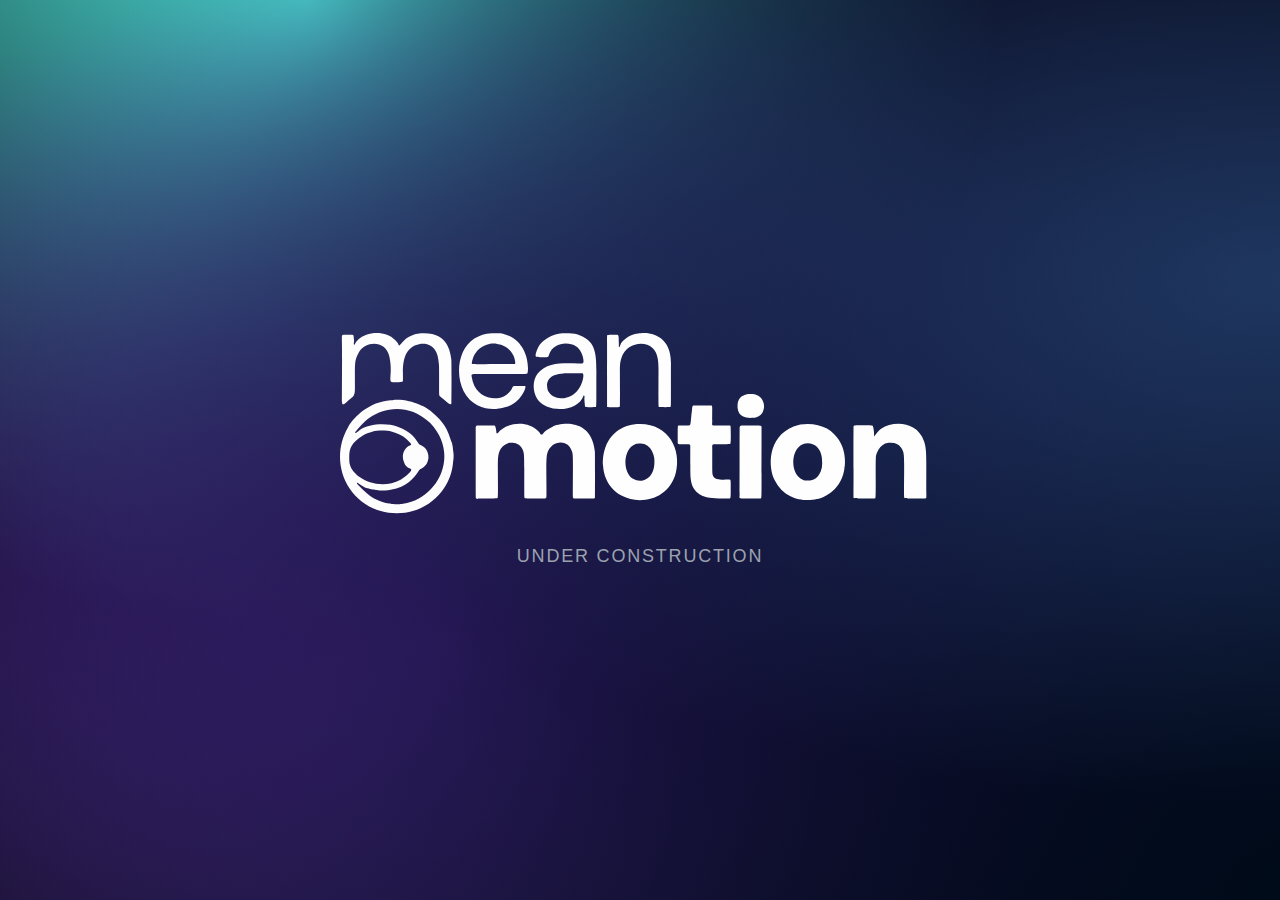
<file: index.html>
<!DOCTYPE html>
<html lang="en" style="height: 100%;">
<head>
    <meta charset="UTF-8">
    <meta name="viewport" content="width=device-width, initial-scale=1.0">
    <link rel="icon" type="image/x-icon" href="img/favicon.png">
    <title>mean motion | under construction</title>
    <style>
        html {
            height: 100%;
        }
        
        body {
            font-family: "DM Sans", -apple-system, BlinkMacSystemFont, "Segoe UI", Roboto, Helvetica, Arial, sans-serif;

            /* Prevent scrolling */
            overflow: hidden;
            height: 100%;
            margin: 0;
            
            background: radial-gradient(farthest-corner at 100% 31%, #264673bf 0%, #ffffff00 60%), radial-gradient(circle farthest-corner at 100% 100%, #000b1aff 0%, #ffffff00 100%), radial-gradient(farthest-corner at 75% 52%, #220953ff 0%, #ffffff00 100%), radial-gradient(farthest-corner at 34% 71%, #8f57ffbf 0%, #ffffff00 74%), radial-gradient(farthest-corner at 24% 0%, #57FFF1ff 0%, #ffffff00 50%), linear-gradient(to top, #000000ff 0% 100%, #ffffff00 100%);            
            
            display: flex;
            align-items: center;
            justify-content: center;
            color: #fff;
        }

        #content-container {
            position: relative;
            z-index: 10;
            transition: transform 0.1s linear;
            
            display: flex;
            flex-direction: column;
            align-items: center;
            
            width: 90%;
            max-width: 600px; 
        }

        .subtitle-container {
            margin-top: 1.5rem;
        }
        
        .subtitle-text {
            color: #9ca3af;
            font-size: 1.125rem;
            letter-spacing: 0.1em;
            font-weight: 300;
            text-transform: uppercase;
        }

    </style>
</head>
<body>
    <div id="content-container">
        <svg viewBox="0 0 3500 1100" version="1.1" xmlns="http://www.w3.org/2000/svg" xmlns:xlink="http://www.w3.org/1999/xlink" xml:space="preserve" xmlns:serif="http://www.serif.com/" style="fill-rule:evenodd;clip-rule:evenodd;stroke-linejoin:round;stroke-miterlimit:2; width: 100%; height: auto;"><g><path d="M659.116,756.66c-6.357,97.963 -75.305,234.417 -234.767,282.372c-52.778,15.872 -124.922,18.648 -186.899,-0.049c-217.481,-65.609 -297.119,-307.686 -190.42,-489.821c35.05,-59.83 123.626,-147.386 248.331,-156.158c16.884,-1.188 16.532,-3.16 33.444,-3.254c102.985,-0.573 182.564,50.007 203.455,67.596c82.473,69.435 94.875,106.67 120.195,183.012c2.349,7.082 4.962,22.554 5.296,24.534c0.447,2.649 0.105,2.653 3.958,33.349c3.173,25.28 -1.791,53.809 -2.593,58.418l-132.626,-231.168c-133.564,-125.153 -278.363,-82.147 -350.511,-33.587c-37.544,25.269 -88.474,85.293 -87.555,89.354c1.71,7.561 16.796,-8.182 23.337,-13.001c59.288,-43.675 166.848,-42.494 220.713,-22.966c85.561,31.02 110.302,75.074 122.104,94.109c7.888,12.723 9.52,11.172 23.629,18.26c48.145,24.187 52.256,103.451 0.019,131.095c-13.945,7.38 -14.072,7.416 -22.294,20.692c-6.736,10.876 -46.489,75.068 -127.15,96.984c-78.498,21.329 -112.551,9.792 -116.765,9.439c-14.905,-1.246 -14.472,-2.316 -29.138,-4.517c-3.753,-0.563 -23.234,-3.487 -45.254,-14.22c-20.34,-9.914 -38.683,-30.213 -39.038,-20.055c-0.163,4.673 52.075,56.173 77.388,73.249c47.553,32.081 98.653,42.788 102.873,43.27c19.446,2.222 19.174,3.682 20.867,3.791c48.287,3.109 48.394,2.495 95.82,-7.231c170.007,-34.865 307.346,-276.966 130.956,-464.666l132.626,231.168l-523.168,-160.509c-83.155,51.047 -83.828,90.969 -81.549,152.014c3.393,90.869 165.771,178.981 298.955,107.499c23.711,-12.726 68.565,-49.659 61.634,-60.289c-7.893,-12.106 -32.728,-3.321 -45.928,-55.098c-1.542,-6.047 -11.343,-44.492 23.062,-74.516c14.517,-12.668 31.39,-10.279 18.204,-24.478c-27.053,-29.132 -46.358,-47.325 -111.098,-66.701c-23.365,-6.993 -83.821,-7.039 -107.516,-0.003c-34.789,10.33 -51.549,19.312 -55.765,21.572l523.168,160.509Z" style="fill:#fdfdfd;fill-opacity:1;"/><path d="M912.878,585.206c4.935,-0.065 5.672,1.472 8.479,-2.434c40.261,-56.033 170.775,-81.511 239.974,-4.685c8.271,9.183 4.784,14.088 13.383,14.219c1.174,0.018 2.301,1.115 3.431,0.795c6.403,-1.814 3.883,-18.556 62.158,-46.922c41.477,-20.189 224.296,-55.969 246.291,143.756c1.577,14.32 0.874,269.449 0.481,270.734c-1.752,5.727 -4.353,4.44 -104.103,4.478c-17.302,0.007 -24.934,4.514 -24.861,-12.791c1.02,-241.94 1.437,-242.349 -5.266,-262.233c-26.144,-77.548 -123.375,-61.483 -144.032,12.444c-9.208,32.952 -3.146,164.083 -4.684,253.976c-0.213,12.437 -19.249,8.587 -21.157,8.585c-99.507,-0.12 -103.413,0.92 -106.282,-2.202c-1.863,-2.028 -1.877,-21.218 -1.878,-23.069c-0.163,-231.412 2.559,-232.501 -10.169,-261.685c-21.323,-48.892 -79.91,-37.282 -81.24,-36.858c-56.587,18.029 -57.692,68.094 -60.069,77.315c-6.312,24.488 1.785,238.812 -4.391,244.632c-2.018,1.901 -17.753,1.89 -19.304,1.889c-102.733,-0.073 -103.554,0.739 -106.272,-2.229c-2.121,-2.316 -1.794,-2.817 -1.843,-406.397c-0.002,-14.471 2,-16.782 16.449,-16.761c89.506,0.131 89.524,-0.055 91.616,0.353c3.691,0.719 9.65,1.881 13.29,45.091Z" style="fill:#fefefe;fill-opacity:1;"/><path d="M1534.884,776.86c-6.342,-37.634 4.35,-103.826 28.697,-144.471c64.958,-108.438 177.46,-101.567 186.054,-101.607c169.26,-0.775 242.583,151.003 209.411,284.345c-39.015,156.83 -210.713,190.706 -314.544,134.884c-103.425,-55.604 -108.361,-160.517 -109.619,-173.152l163.284,-113.905c-52.19,53.308 -37.957,158.171 11.053,187.401c54.04,32.23 138.445,-2.287 123.188,-127.108c-1.134,-9.278 -17.264,-78.267 -78.603,-79.289c-27.291,-0.455 -35.35,3.64 -55.638,18.995l-163.284,113.905Z" style="fill:#fefefe;fill-opacity:1;"/><path d="M2943.61,785.148c-14.59,117.26 -94.334,158.579 -126.394,173.326c-42.056,19.345 -205.404,49.571 -282.059,-100.928c-36.942,-72.528 -45.012,-250.004 110.701,-312.65c57.823,-23.263 142.792,-18.153 194.67,12.932c127.733,76.537 104.232,221.615 103.083,227.32l-137.733,18.061c3.996,-15.44 6.512,-15.677 7.001,-50.859c0.127,-9.156 1.104,-79.52 -51.731,-102.1c-74.889,-32.004 -136.329,47.278 -110.454,147.651c9.971,38.677 45.729,60.99 61.502,62.292c53.148,4.388 73.591,-12.536 93.683,-56.984l137.733,-18.061Z" style="fill:#fefefe;fill-opacity:1;"/><path d="M3126.449,719.524c-3.92,34.703 2.167,238.638 -3.313,243.756c-3.125,2.918 -122.193,3.443 -125.665,-0.313c-2.667,-2.884 -1.669,-3.62 -1.849,-173.11c-0.021,-19.332 -0.252,-236.815 0.039,-241.653c0.424,-7.05 1.032,-8.269 8.134,-8.47c8.235,-0.234 96.213,-2.729 102.961,1.758c4.769,3.17 9.056,33.606 8.944,52.808c-0.148,25.565 5.309,-10.468 43.063,-36.571c63.348,-43.798 207.058,-47.895 248.06,74.248c16.937,50.454 13.325,85.936 13.639,312.048c0.002,1.324 0.022,15.815 -0.363,16.551c-3.03,5.789 -5.104,4.507 -107.961,4.565c-1.546,0.001 -17.186,0.01 -19.233,-1.941c-6.871,-6.546 4.118,-236.212 -7.074,-268.78c-3.007,-8.749 -16.726,-61.721 -86.137,-53.977c-57.657,6.432 -71.437,70.652 -73.246,79.084Z" style="fill:#fefefe;fill-opacity:1;"/><path d="M1422.124,362.559c-35.553,104.8 -220.441,102.869 -271.335,22.392c-29.147,-46.088 -27.563,-109.596 1.158,-146.564c62.136,-79.977 184.541,-57.307 260.191,-61.03c15.018,-0.739 5.751,-29.228 3.716,-41.608c-1.152,-7.005 -14.333,-43.335 -37.589,-57.518c-48.828,-29.778 -134.943,-22.39 -159.054,48.631c-3.835,11.297 -3.496,13.925 -15.397,13.95c-56.101,0.118 -62.928,2.355 -62.858,-9.284c0.086,-14.357 13.693,-51.812 30.213,-70.202c0.571,-0.636 33.898,-44.948 111.817,-58.884c5.846,-1.045 70.399,-4.575 99.61,5.111c124.495,41.283 112.569,125.467 112.69,286.468c0.101,134.386 0.49,136.167 -3.811,137.878c-1.399,0.557 -57.494,3.045 -61.391,-1.512c-1.39,-1.626 -5.423,-45.205 -4.169,-53.469c1.192,-7.853 1.326,-8.172 -3.792,-14.361l-114.181,18.126c105.587,-16.523 119.764,-140.756 108.317,-144.888c-3.55,-1.281 -101.368,-0.72 -112.46,-0.224c-127.293,5.69 -92.697,97.855 -88.803,104.953c25.307,46.13 79.693,40.201 92.946,40.159l114.181,-18.126Z" style="fill:#fdfdfd;fill-opacity:1;"/><path d="M920.615,441.393c-54.559,9.306 -153.894,-10.669 -199.38,-101.93c-51.903,-104.133 -28.187,-249.193 62.447,-306.832c52.643,-33.479 97.473,-33.422 149.32,-30.763c9.174,0.47 45.363,9.887 61.719,18.587c116.134,61.769 105.06,209.871 97.705,216.524c-3.877,3.507 -4.814,2.061 -196.954,2.338c-121.623,0.175 -128.812,-2.723 -128.267,8.839c0.443,9.4 7.365,34.384 8.181,37.33c29.396,106.109 173.931,128.947 225.399,42.513c7.641,-12.832 4.724,-18.402 19.641,-18.582c57.416,-0.696 58.334,-1.632 61.341,2.25c3.147,4.063 -14.148,64.262 -70.913,101.169c-38.84,25.253 -82.684,28.07 -90.24,28.556l-8.608,-379.352c-16.37,-0.116 -50.045,-3.413 -91.032,24.409c-4.267,2.896 -24.892,16.896 -41.03,49.722c-3.919,7.971 -11.823,36.904 -10.932,41.724c0.759,4.112 2.758,3.71 76.459,3.698c173.405,-0.028 173.443,-0.304 174.602,-0.905c6.631,-3.442 -2.474,-35.848 -8.544,-48.902c-28.738,-61.809 -87.684,-67.107 -99.523,-69.745l8.608,379.352Z" style="fill:#fdfdfd;fill-opacity:1;"/><path d="M80.396,60.438c0.566,1.925 -0.763,1.815 -0.153,3.89c0.126,0.429 1.207,4.108 2.729,4.877c3.402,1.719 1.43,-1.811 3.813,-4.827c6.202,-10.655 4.439,-12.006 21.629,-28.217c42.991,-40.542 154.273,-58.314 216.126,7.954c18.611,19.939 14.65,22.581 18.415,27.8c6.523,9.042 18.731,-26.223 57.146,-47.902c43.743,-24.686 68.304,-22.787 87.033,-23.039c142.876,-1.916 156.352,110.277 162.052,151.445c2.365,17.085 0.867,233.787 0.727,254.116c-0.141,20.41 -20.57,2.01 -21.871,0.838c-40.601,-36.569 -41.72,-35.013 -44.971,-38.453c-7.657,-8.104 -4.063,-9.948 -5.336,-170.73c-0.134,-16.891 -1.564,-16.538 -2.906,-33.354c-8.422,-105.546 -86.795,-104.258 -108.591,-100.366c-120.668,21.547 -96.037,169.561 -99.278,212.94c-0.779,10.43 -5.373,9.714 -59.022,9.452c-31.706,-0.155 2.558,-46.153 -20.543,-151.227c-20.273,-92.212 -137.016,-93.548 -178.626,-20.313c-26.467,46.584 -21.525,64.718 -21.816,212.033c-0.098,49.585 -14.852,44.251 -50.795,78.153c-23.176,21.86 -24.187,2.96 -24.219,1.021c-0.004,-0.24 0.021,-218.507 0.023,-237.507c0.016,-141.983 -2.902,-142.223 0.373,-154.108c1.241,-4.503 2.64,-6.051 58.18,-4.894c7.897,0.165 8.638,4.601 8.917,8.947c1.336,20.836 4.4,20.753 0.962,41.47Z" style="fill:#fefefe;fill-opacity:1;"/><path d="M2043.693,777.36c0.221,-118.382 -0.231,-118.397 -0.753,-121.292c-2.143,-11.884 -7.956,-6.041 -64.176,-7.336c-11.209,-0.258 -8.5,-13.017 -8.498,-17.209c0.053,-86.621 -1.014,-88.49 4.451,-91.418c2.095,-1.123 61.652,0.822 66.005,-1.44c5.941,-3.086 8.513,-63.527 9.951,-69.355c5.799,-23.49 -0.193,-43.437 11.364,-46.5c2.594,-0.688 102.59,-0.555 104.4,-0.063c6.391,1.736 5.077,4.467 5.116,92.107c0.007,16.913 -5.511,24.709 11.42,24.875c80.607,0.79 80.509,-0.17 87.508,-0.001c7.165,0.173 8.035,1.215 8.293,8.463c0.28,7.857 3.303,92.656 -1.822,98.256c-4.194,4.584 -76.354,1.329 -98.085,2.308c-9.623,0.433 -7.32,15.53 -7.321,20.272c-0.017,146.879 -0.19,146.934 4.07,162.213c10.676,38.284 94.109,17.691 101.745,26.577c1.752,2.039 1.74,17.97 1.739,19.539c-0.061,81.902 2.144,87.619 -8.608,87.829c-107.466,2.09 -130.543,-6.101 -141.216,-9.889c-90.384,-32.081 -85.394,-104.215 -85.584,-177.935Z" style="fill:#fefefe;fill-opacity:1;"/><path d="M1626.48,80.167c1.118,-0.049 1.207,2.469 2.325,2.42c2.375,-0.104 4.672,-7.904 4.897,-8.668c10.813,-36.713 65.675,-63.137 86.7,-67.755c6.523,-1.433 46.607,-10.238 83.398,-3.78c137.337,24.105 126.596,165.032 126.589,187.485c-0.08,237.402 0.691,238.326 -2.233,240.932c-4.277,3.813 -65.794,1.624 -66.314,1.445c-5.425,-1.866 -4.133,-4.38 -4.238,-159.057c-0.055,-81.555 6.622,-147.189 -34.735,-185.523c-52.885,-49.021 -155.788,-22.859 -180.779,56.595c-14.303,45.475 -7.501,46.646 -9.151,278.927c-0.087,12.199 -12.055,9.561 -16.631,9.578c-54.368,0.198 -54.934,0.076 -56.928,-2.431c-1.32,-1.66 -1.676,-1.829 -1.592,-177.979c0.104,-215.992 -0.206,-235.556 0.318,-237.46c1.242,-4.508 2.642,-6.081 58.246,-4.858c12.363,0.272 8.777,19.436 9.75,38c1.554,29.652 0.128,29.57 0.377,32.128Z" style="fill:#fefefe;fill-opacity:1;"/><path d="M2331.162,939.857c0.147,-74.465 0.008,-375.739 0.087,-387.567c0.109,-16.4 9.316,-12.529 51.723,-12.546c70.074,-0.028 75.175,-2.016 76.047,8.339c0.24,2.845 0.096,249.262 0.084,270.937c-0.082,141.442 0.856,144.277 -5.292,145.856c-6.062,1.557 -103.513,0.385 -112.514,0.277c-16.729,-0.201 -9.48,-8.631 -10.135,-25.295Z" style="fill:#fefefe;fill-opacity:1;"/><path d="M2318.871,427.375c0.109,-2.29 1.113,-23.4 3.255,-28.468c24.719,-58.486 97.828,-40.141 106.608,-37.938c57.751,14.491 70.274,129.736 -24.872,134.105c-82.189,3.774 -83.698,-49.286 -84.991,-67.699Z" style="fill:#fefefe;fill-opacity:1;"/></g></svg>
        <div class="subtitle-container">
            <span class="subtitle-text">
                under construction
            </span>
        </div>

    </div>

    <script>
        const content = document.getElementById('content-container');
        const contentStrength = 0.01;

        window.addEventListener('mousemove', (e) => {
            const { innerWidth, innerHeight } = window;
            
            const mouseX = e.clientX - (innerWidth / 2);
            const mouseY = e.clientY - (innerHeight / 2);

            const contentMoveX = mouseX * contentStrength;
            const contentMoveY = mouseY * contentStrength;

            window.requestAnimationFrame(() => {
                if (content) {
                    content.style.transform = `translate(${contentMoveX}px, ${contentMoveY}px)`;
                }
            });
        });
    </script>

</body>
</html>
</file>
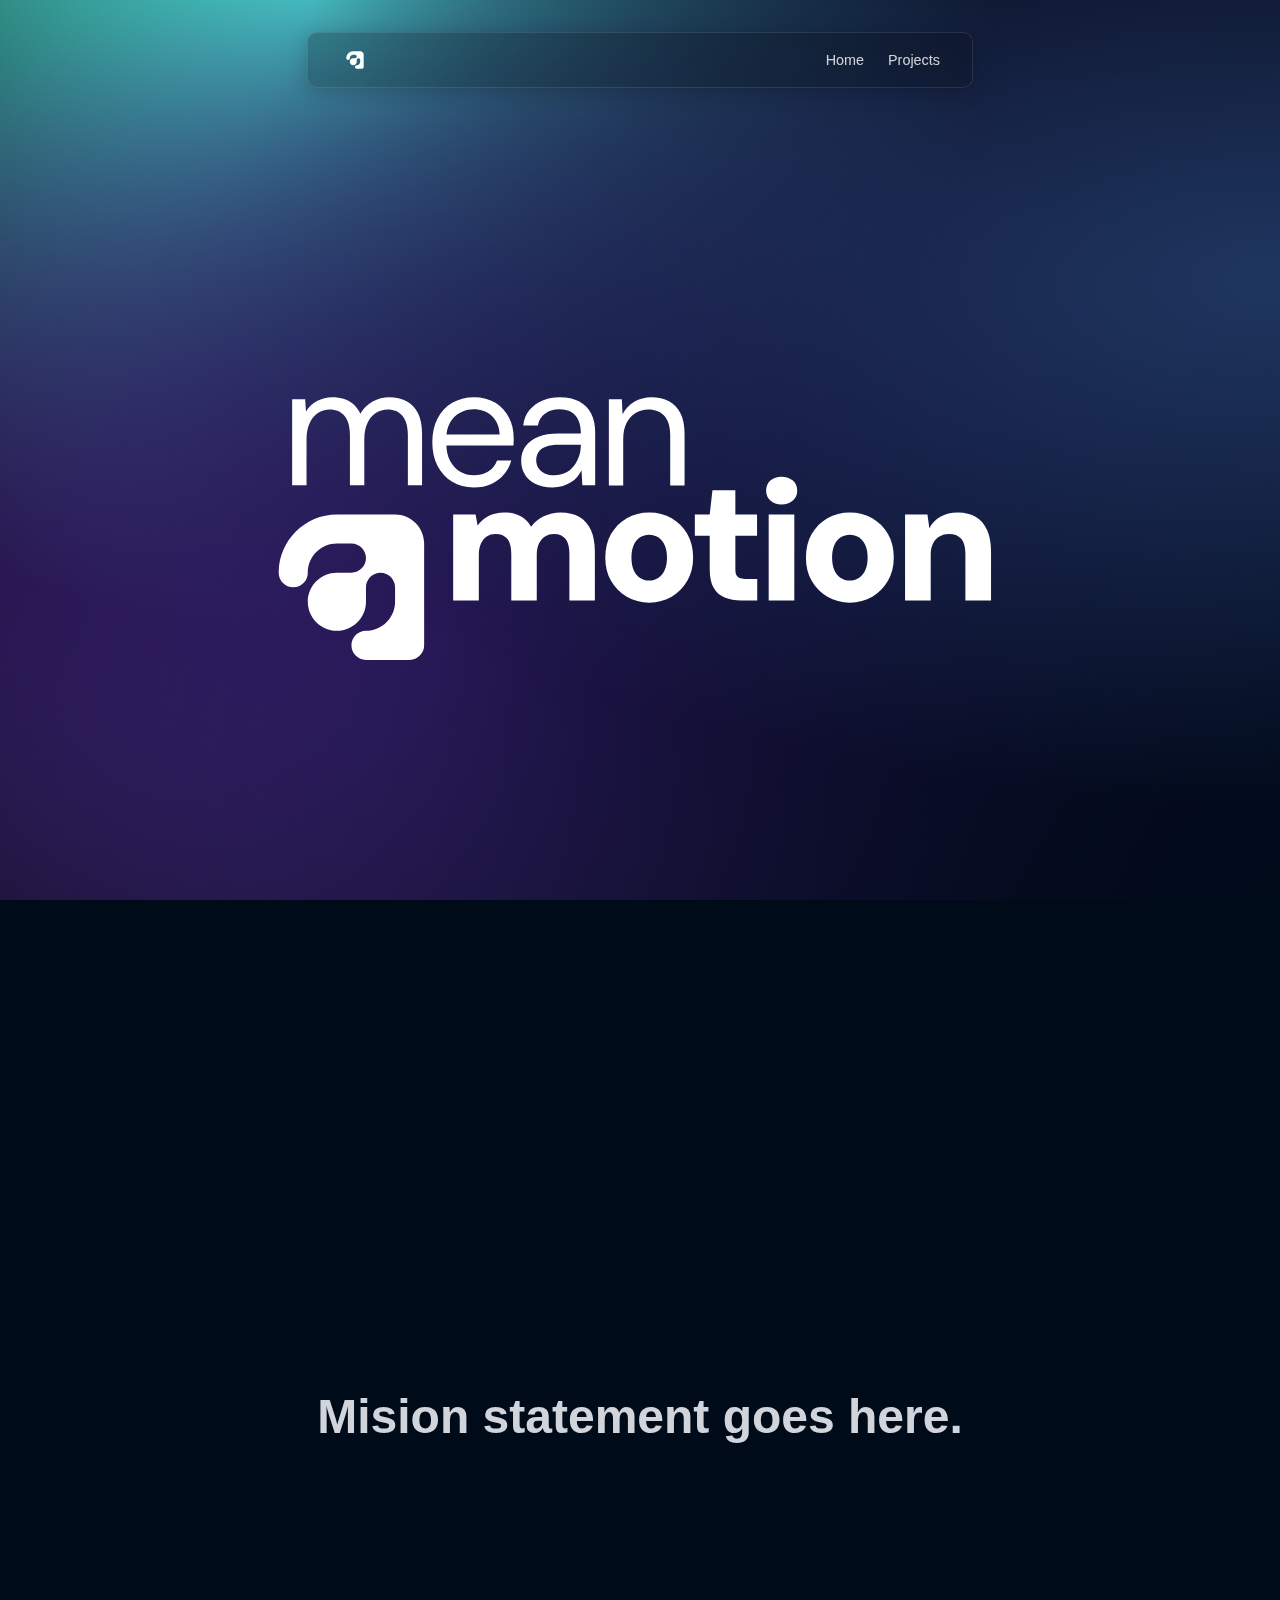
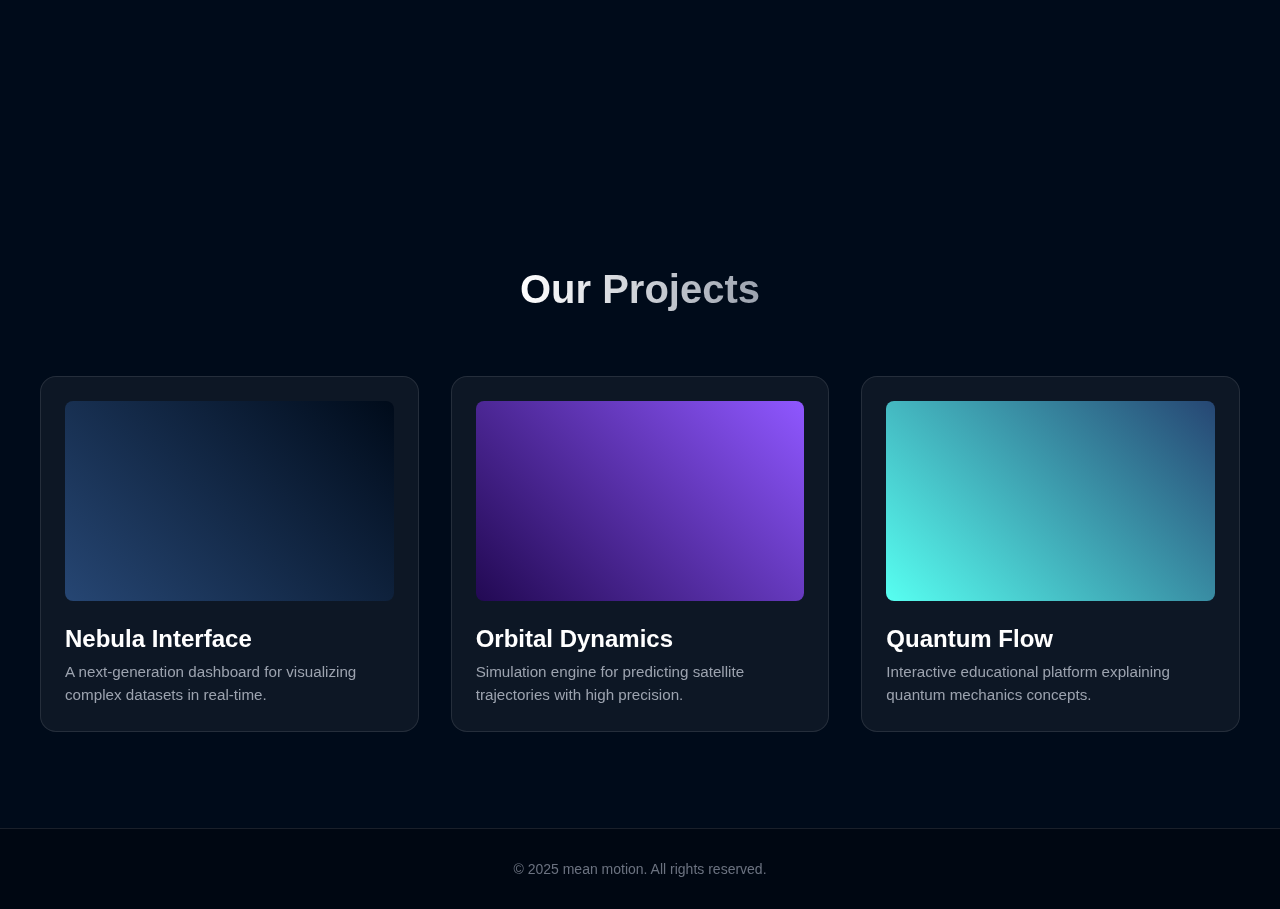
<file: docs/index.html>
<!doctypehtml><html lang="en"><meta charset="UTF-8"><meta name="viewport"content="width=device-width,initial-scale=1"><link rel="icon"type="image/x-icon"href="img/favicon.png"><title>mean motion</title><link rel="stylesheet"href="style.css"><div id="background"></div><nav><a href="#hero"class="nav-logo"><svg class="nav-logo-svg"id="c"data-name="Variation3"xmlns="http://www.w3.org/2000/svg"viewBox="0 0 2160 2160"><path d="M1705,705v875c0,68.75-56.25,125-125,125h-375c-69.04,0-125-55.96-125-125s55.96-125,125-125c137.5,0,250-112.5,250-250v-125c0-69.04-55.96-125-125-125s-125,55.96-125,125v125c0,138.07-111.93,250-250,250s-250-111.93-250-250,111.93-250,250-250h125c69.04,0,125-55.96,125-125s-55.96-125-125-125h-125c-137.5,0-250,112.5-250,250,0,69.04-55.96,125-125,125s-125-55.96-125-125c0-.54,0-1.08.01-1.62.87-274.26,225.53-498.38,499.99-498.38h500c137.5,0,250,112.5,250,250Z"/></svg></a><div class="nav-links"><a href="#hero">Home</a> <a href="#projects">Projects</a></div></nav><section id="hero"><div id="content-container"> <?xml version="1.0" encoding="UTF-8"?> <svg id="Export"xmlns="http://www.w3.org/2000/svg"viewBox="0 0 2160 2160"><defs><style>.cls-1{fill:#fff}</style></defs><g><path class="cls-1"d="M328.67,1048.4v-186.06h28.06l1.85,26.58c5.91-9.6,13.84-17.17,23.81-22.7s20.86-8.31,32.67-8.31c9.6,0,18.27,1.29,26.03,3.88,7.75,2.58,14.58,6.52,20.49,11.81,5.91,5.3,10.71,12,14.4,20.12,6.4-11.32,15.19-20.12,26.4-26.4,11.2-6.28,23.19-9.41,35.99-9.41,14.27,0,26.76,2.9,37.47,8.68,10.71,5.79,18.95,14.52,24.73,26.21,5.78,11.69,8.68,26.52,8.68,44.48v111.12h-30.64v-107.8c0-18.7-3.82-32.73-11.44-42.09-7.63-9.35-18.34-14.03-32.12-14.03-9.6,0-18.22,2.53-25.84,7.57-7.63,5.05-13.66,12.37-18.09,21.97-4.43,9.6-6.65,21.41-6.65,35.44v98.94h-31.01v-107.8c0-18.7-3.82-32.73-11.44-42.09-7.63-9.35-18.46-14.03-32.49-14.03-9.36,0-17.78,2.53-25.29,7.57-7.51,5.05-13.47,12.37-17.9,21.97-4.43,9.6-6.65,21.41-6.65,35.44v98.94h-31.01Z"/><path class="cls-1"d="M720.72,1052.83c-17.48,0-32.92-4.06-46.33-12.18-13.42-8.12-23.94-19.5-31.56-34.15-7.63-14.64-11.44-31.69-11.44-51.13s3.75-36.79,11.26-51.31c7.5-14.52,18.09-25.84,31.75-33.96s29.35-12.18,47.07-12.18,33.65,4.06,46.33,12.18c12.67,8.12,22.39,18.77,29.16,31.93,6.77,13.17,10.15,27.63,10.15,43.38v7.75c0,2.71-.13,5.79-.37,9.23h-152.1v-24h122.2c-.74-16.98-6.34-30.27-16.8-39.87-10.46-9.6-23.57-14.4-39.32-14.4-10.58,0-20.37,2.4-29.35,7.2-8.99,4.8-16.19,11.81-21.6,21.04-5.42,9.23-8.12,20.74-8.12,34.52v10.34c0,15.26,2.77,28.06,8.31,38.39,5.54,10.34,12.79,18.09,21.78,23.26,8.98,5.17,18.64,7.75,28.98,7.75,13.04,0,23.81-2.89,32.3-8.68,8.49-5.78,14.58-13.6,18.27-23.44h30.64c-2.95,11.07-8.12,21.04-15.5,29.9-7.38,8.86-16.56,15.82-27.5,20.86-10.95,5.04-23.69,7.57-38.21,7.57Z"/><path class="cls-1"d="M890.91,1052.83c-15.01,0-27.57-2.65-37.66-7.94-10.09-5.29-17.6-12.3-22.52-21.04-4.93-8.73-7.38-18.27-7.38-28.61,0-12.55,3.26-23.19,9.78-31.93,6.52-8.73,15.75-15.38,27.69-19.94,11.93-4.55,26.03-6.83,42.27-6.83h49.1c0-11.57-1.79-21.23-5.35-28.98-3.57-7.75-8.74-13.6-15.5-17.54-6.77-3.93-15.2-5.91-25.29-5.91-11.81,0-22.03,2.95-30.64,8.86-8.62,5.91-13.91,14.65-15.88,26.21h-31.75c1.48-13.29,5.96-24.42,13.47-33.41,7.5-8.98,17.04-15.87,28.61-20.67,11.57-4.8,23.63-7.2,36.18-7.2,17.22,0,31.56,3.14,43.01,9.41,11.44,6.28,19.99,15.02,25.66,26.21,5.66,11.2,8.49,24.43,8.49,39.69v115.18h-27.69l-1.85-32.86c-2.46,5.17-5.6,10.03-9.41,14.58-3.82,4.56-8.31,8.49-13.47,11.81s-11.02,5.97-17.54,7.94c-6.52,1.97-13.97,2.95-22.33,2.95ZM895.71,1026.62c8.61,0,16.43-1.78,23.44-5.35,7.01-3.56,12.98-8.49,17.9-14.77,4.92-6.28,8.68-13.23,11.26-20.86,2.58-7.63,3.88-15.63,3.88-24v-1.11h-46.52c-12.06,0-21.78,1.42-29.16,4.25-7.38,2.83-12.68,6.77-15.88,11.81-3.2,5.05-4.8,10.77-4.8,17.17s1.53,12.43,4.61,17.35c3.08,4.93,7.63,8.74,13.66,11.44,6.03,2.71,13.23,4.06,21.6,4.06Z"/><path class="cls-1"d="M1012.73,1048.4v-186.06h28.06l1.48,32.49c5.91-11.57,14.33-20.61,25.29-27.13,10.95-6.52,23.44-9.78,37.47-9.78s27.07,2.9,37.66,8.68c10.58,5.79,18.83,14.52,24.73,26.21,5.91,11.69,8.86,26.52,8.86,44.48v111.12h-31.01v-107.8c0-18.7-4.12-32.73-12.37-42.09-8.25-9.35-19.88-14.03-34.89-14.03-10.34,0-19.57,2.53-27.69,7.57-8.12,5.05-14.58,12.31-19.38,21.78-4.8,9.48-7.2,21.23-7.2,35.26v99.31h-31.01Z"/></g><g><path class="cls-1"d="M676.47,1297.31v-186.06h48.36l4.43,24c5.91-8.36,13.72-15.19,23.44-20.49,9.72-5.29,20.98-7.94,33.78-7.94,9.1,0,17.29,1.17,24.55,3.51,7.26,2.34,13.72,5.79,19.38,10.34,5.66,4.56,10.46,10.28,14.4,17.17,7.14-9.6,16.24-17.17,27.32-22.7,11.08-5.54,23.26-8.31,36.55-8.31,16.24,0,29.84,3.32,40.79,9.97,10.95,6.64,19.2,16.24,24.73,28.79,5.54,12.55,8.31,27.81,8.31,45.78v105.95h-55.01v-100.78c0-14.03-2.71-24.73-8.12-32.12-5.42-7.38-13.79-11.08-25.1-11.08-7.38,0-13.84,1.79-19.38,5.35-5.54,3.57-9.91,8.68-13.11,15.32-3.2,6.65-4.8,14.77-4.8,24.37v98.94h-55.01v-100.78c0-14.03-2.71-24.73-8.12-32.12-5.42-7.38-14.16-11.08-26.21-11.08-7.14,0-13.35,1.79-18.64,5.35-5.3,3.57-9.48,8.68-12.55,15.32-3.08,6.65-4.62,14.77-4.62,24.37v98.94h-55.38Z"/><path class="cls-1"d="M1099.91,1301.74c-17.97,0-34.15-4.19-48.55-12.55-14.4-8.36-25.72-19.87-33.96-34.52-8.25-14.64-12.37-31.32-12.37-50.02s4.12-36.18,12.37-50.95c8.24-14.77,19.57-26.27,33.96-34.52,14.4-8.24,30.58-12.37,48.55-12.37s34.39,4.12,48.55,12.37c14.15,8.25,25.41,19.69,33.78,34.33,8.36,14.65,12.55,31.56,12.55,50.76s-4.19,35.75-12.55,50.39c-8.37,14.65-19.63,26.15-33.78,34.52-14.16,8.36-30.34,12.55-48.55,12.55ZM1099.91,1253.75c7.14,0,13.6-1.85,19.38-5.54,5.78-3.69,10.39-9.23,13.84-16.61,3.44-7.38,5.17-16.49,5.17-27.32s-1.72-19.94-5.17-27.32c-3.45-7.38-8.06-12.92-13.84-16.61-5.79-3.69-12.25-5.54-19.38-5.54s-13.97,1.85-19.75,5.54c-5.79,3.69-10.34,9.23-13.66,16.61-3.32,7.38-4.98,16.49-4.98,27.32s1.66,19.93,4.98,27.32c3.32,7.38,7.87,12.92,13.66,16.61,5.78,3.69,12.37,5.54,19.75,5.54Z"/><path class="cls-1"d="M1298.52,1297.31c-13.29,0-25.1-2.15-35.44-6.46-10.34-4.3-18.34-11.38-24-21.23-5.66-9.84-8.49-23.26-8.49-40.24v-71.99h-32.12v-46.15h32.12l5.91-52.42h49.47v52.42h46.88v46.15h-46.88v72.73c0,7.38,1.66,12.62,4.98,15.69,3.32,3.08,9.04,4.61,17.17,4.61h25.1v46.88h-34.7Z"/><path class="cls-1"d="M1385.64,1089.83c-9.85,0-17.85-2.83-24-8.49-6.15-5.66-9.23-12.79-9.23-21.41s3.07-16.12,9.23-21.78c6.15-5.66,14.15-8.49,24-8.49s18.27,2.83,24.55,8.49c6.28,5.66,9.41,12.92,9.41,21.78s-3.14,15.75-9.41,21.41c-6.28,5.66-14.46,8.49-24.55,8.49ZM1357.95,1297.31v-186.06h55.38v186.06h-55.38Z"/><path class="cls-1"d="M1533.31,1301.74c-17.97,0-34.15-4.19-48.55-12.55-14.4-8.36-25.72-19.87-33.96-34.52-8.25-14.64-12.37-31.32-12.37-50.02s4.12-36.18,12.37-50.95c8.24-14.77,19.57-26.27,33.96-34.52,14.4-8.24,30.58-12.37,48.55-12.37s34.39,4.12,48.55,12.37c14.15,8.25,25.41,19.69,33.78,34.33,8.36,14.65,12.55,31.56,12.55,50.76s-4.19,35.75-12.55,50.39c-8.37,14.65-19.63,26.15-33.78,34.52-14.16,8.36-30.34,12.55-48.55,12.55ZM1533.31,1253.75c7.14,0,13.6-1.85,19.38-5.54,5.78-3.69,10.39-9.23,13.84-16.61,3.44-7.38,5.17-16.49,5.17-27.32s-1.72-19.94-5.17-27.32c-3.45-7.38-8.06-12.92-13.84-16.61-5.79-3.69-12.25-5.54-19.38-5.54s-13.97,1.85-19.75,5.54c-5.79,3.69-10.34,9.23-13.66,16.61-3.32,7.38-4.98,16.49-4.98,27.32s1.66,19.93,4.98,27.32c3.32,7.38,7.87,12.92,13.66,16.61,5.78,3.69,12.37,5.54,19.75,5.54Z"/><path class="cls-1"d="M1652.55,1297.31v-186.06h48.36l4.06,29.53c5.41-10.09,13.35-18.27,23.81-24.55,10.46-6.28,23.07-9.41,37.84-9.41,15.5,0,28.55,3.32,39.13,9.97,10.58,6.64,18.64,16.19,24.18,28.61,5.54,12.43,8.31,27.75,8.31,45.96v105.95h-55.38v-101.15c0-13.78-2.83-24.37-8.49-31.75-5.67-7.38-14.65-11.08-26.95-11.08-7.88,0-14.77,1.79-20.67,5.35-5.91,3.57-10.52,8.62-13.84,15.14-3.32,6.52-4.98,14.58-4.98,24.18v99.31h-55.38Z"/></g><path class="cls-1"d="M613.76,1174.07v219.9c0,17.28-14.14,31.41-31.41,31.41h-94.24c-17.35,0-31.41-14.06-31.41-31.41s14.06-31.41,31.41-31.41c34.56,0,62.83-28.27,62.83-62.83v-31.41c0-17.35-14.06-31.41-31.41-31.41s-31.41,14.06-31.41,31.41v31.41c0,34.7-28.13,62.83-62.83,62.83s-62.83-28.13-62.83-62.83,28.13-62.83,62.83-62.83h31.41c17.35,0,31.41-14.06,31.41-31.41s-14.06-31.41-31.41-31.41h-31.41c-34.56,0-62.83,28.27-62.83,62.83,0,17.35-14.06,31.41-31.41,31.41s-31.41-14.06-31.41-31.41c0-.14,0-.27,0-.41.22-68.93,56.68-125.25,125.66-125.25h125.66c34.56,0,62.83,28.27,62.83,62.83Z"/></svg></div></section><section id="mission"><p class="mission-text">Mision statement goes here.</section><section id="projects"><h2>Our Projects</h2><div class="projects-grid"><div class="project-card"><div class="project-preview"style="background:linear-gradient(45deg,#264673,#000b1a)"></div><h3 class="project-title">Nebula Interface</h3><p class="project-desc">A next-generation dashboard for visualizing complex datasets in real-time.</div><div class="project-card"><div class="project-preview"style="background:linear-gradient(45deg,#220953,#8f57ff)"></div><h3 class="project-title">Orbital Dynamics</h3><p class="project-desc">Simulation engine for predicting satellite trajectories with high precision.</div><div class="project-card"><div class="project-preview"style="background:linear-gradient(45deg,#57fff1,#264673)"></div><h3 class="project-title">Quantum Flow</h3><p class="project-desc">Interactive educational platform explaining quantum mechanics concepts.</div></div></section><footer>&copy; 2025 mean motion. All rights reserved.</footer><script>const content=document.getElementById("content-container"),contentStrength=.01,heroSection=document.getElementById("hero");window.addEventListener("mousemove",n=>{const{innerWidth:t,innerHeight:e}=window,o=n.clientX-t/2,i=n.clientY-e/2,c=.01*o,r=.01*i;window.requestAnimationFrame(()=>{content&&(content.style.transform=`translate(${c}px, ${r}px)`)})})</script>
</file>
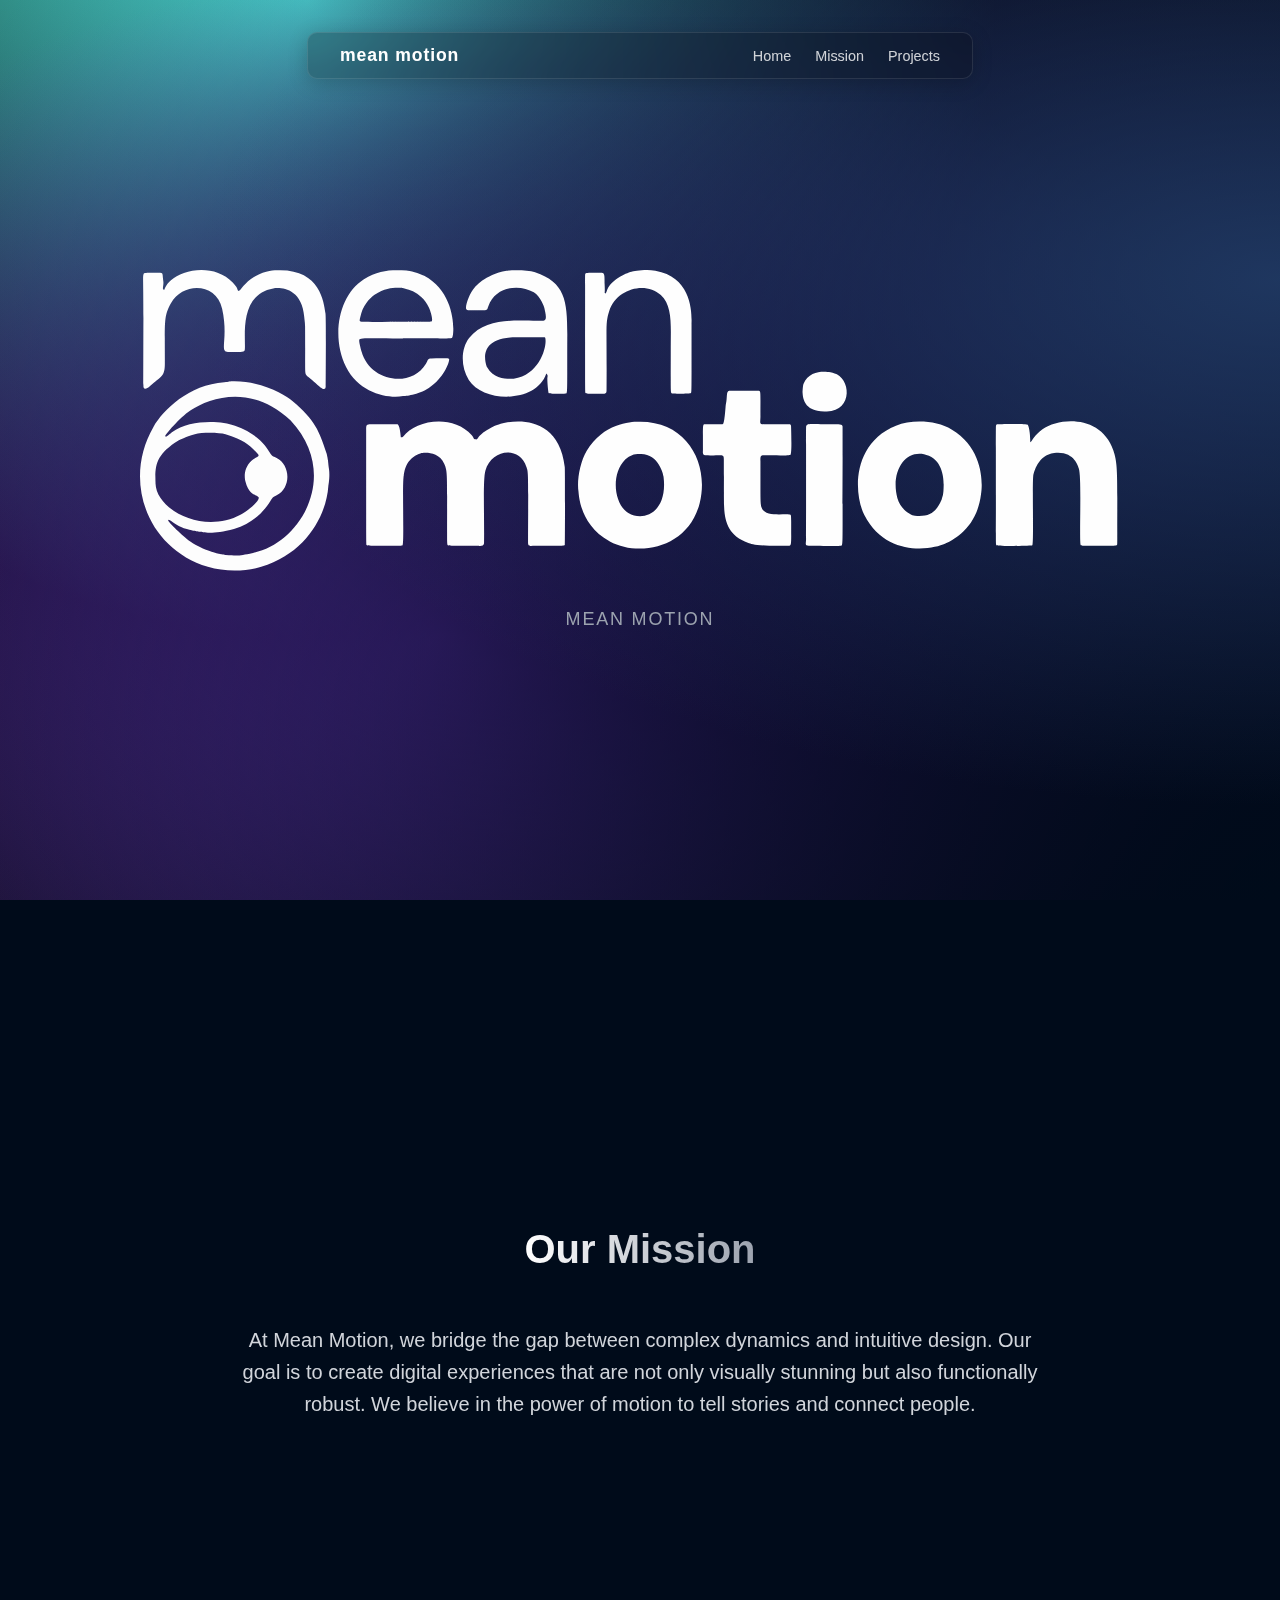
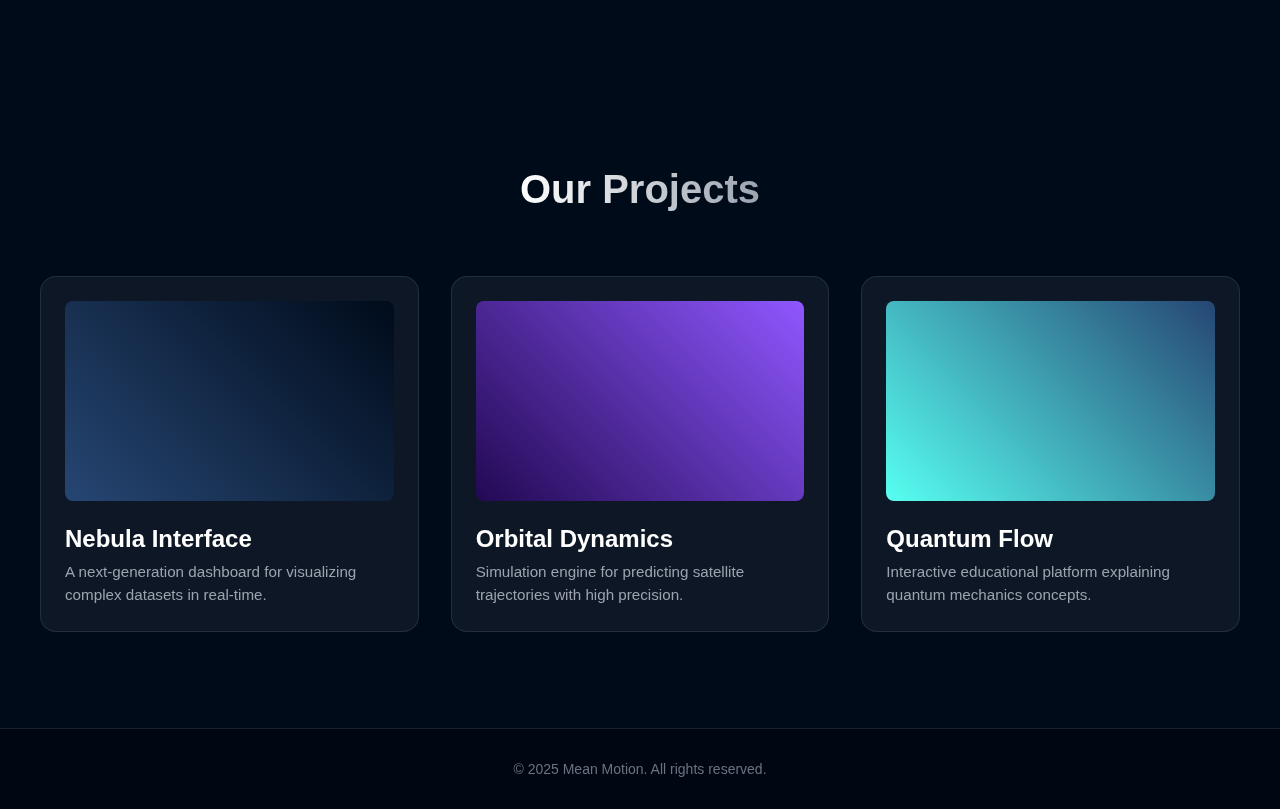
<file: index.edit.html>
<!DOCTYPE html>
<html lang="en">

<head>
    <meta charset="UTF-8">
    <meta name="viewport" content="width=device-width, initial-scale=1.0">
    <link rel="icon" type="image/x-icon" href="img/favicon.png">
    <title>mean motion</title>
    <link rel="stylesheet" href="styles.edit.css">
</head>

<body>
    <div id="background"></div>

    <nav>
        <a href="#hero" class="nav-logo">mean motion</a>
        <div class="nav-links">
            <a href="#hero">Home</a>
            <a href="#mission">Mission</a>
            <a href="#projects">Projects</a>
        </div>
    </nav>

    <section id="hero">
        <div id="content-container">
            <svg viewBox="0 0 3500 1100" version="1.1" xmlns="http://www.w3.org/2000/svg"
                xmlns:xlink="http://www.w3.org/1999/xlink" xml:space="preserve" xmlns:serif="http://www.serif.com/"
                style="fill-rule:evenodd;clip-rule:evenodd;stroke-linejoin:round;stroke-miterlimit:2; width: 100%; height: auto;">
                <g>
                    <path
                        d="M659.116,756.66c-6.357,97.963 -75.305,234.417 -234.767,282.372c-52.778,15.872 -124.922,18.648 -186.899,-0.049c-217.481,-65.609 -297.119,-307.686 -190.42,-489.821c35.05,-59.83 123.626,-147.386 248.331,-156.158c16.884,-1.188 16.532,-3.16 33.444,-3.254c102.985,-0.573 182.564,50.007 203.455,67.596c82.473,69.435 94.875,106.67 120.195,183.012c2.349,7.082 4.962,22.554 5.296,24.534c0.447,2.649 0.105,2.653 3.958,33.349c3.173,25.28 -1.791,53.809 -2.593,58.418l-132.626,-231.168c-133.564,-125.153 -278.363,-82.147 -350.511,-33.587c-37.544,25.269 -88.474,85.293 -87.555,89.354c1.71,7.561 16.796,-8.182 23.337,-13.001c59.288,-43.675 166.848,-42.494 220.713,-22.966c85.561,31.02 110.302,75.074 122.104,94.109c7.888,12.723 9.52,11.172 23.629,18.26c48.145,24.187 52.256,103.451 0.019,131.095c-13.945,7.38 -14.072,7.416 -22.294,20.692c-6.736,10.876 -46.489,75.068 -127.15,96.984c-78.498,21.329 -112.551,9.792 -116.765,9.439c-14.905,-1.246 -14.472,-2.316 -29.138,-4.517c-3.753,-0.563 -23.234,-3.487 -45.254,-14.22c-20.34,-9.914 -38.683,-30.213 -39.038,-20.055c-0.163,4.673 52.075,56.173 77.388,73.249c47.553,32.081 98.653,42.788 102.873,43.27c19.446,2.222 19.174,3.682 20.867,3.791c48.287,3.109 48.394,2.495 95.82,-7.231c170.007,-34.865 307.346,-276.966 130.956,-464.666l132.626,231.168l-523.168,-160.509c-83.155,51.047 -83.828,90.969 -81.549,152.014c3.393,90.869 165.771,178.981 298.955,107.499c23.711,-12.726 68.565,-49.659 61.634,-60.289c-7.893,-12.106 -32.728,-3.321 -45.928,-55.098c-1.542,-6.047 -11.343,-44.492 23.062,-74.516c14.517,-12.668 31.39,-10.279 18.204,-24.478c-27.053,-29.132 -46.358,-47.325 -111.098,-66.701c-23.365,-6.993 -83.821,-7.039 -107.516,-0.003c-34.789,10.33 -51.549,19.312 -55.765,21.572l523.168,160.509Z"
                        style="fill:#fdfdfd;fill-opacity:1;" />
                    <path
                        d="M912.878,585.206c4.935,-0.065 5.672,1.472 8.479,-2.434c40.261,-56.033 170.775,-81.511 239.974,-4.685c8.271,9.183 4.784,14.088 13.383,14.219c1.174,0.018 2.301,1.115 3.431,0.795c6.403,-1.814 3.883,-18.556 62.158,-46.922c41.477,-20.189 224.296,-55.969 246.291,143.756c1.577,14.32 0.874,269.449 0.481,270.734c-1.752,5.727 -4.353,4.44 -104.103,4.478c-17.302,0.007 -24.934,4.514 -24.861,-12.791c1.02,-241.94 1.437,-242.349 -5.266,-262.233c-26.144,-77.548 -123.375,-61.483 -144.032,12.444c-9.208,32.952 -3.146,164.083 -4.684,253.976c-0.213,12.437 -19.249,8.587 -21.157,8.585c-99.507,-0.12 -103.413,0.92 -106.282,-2.202c-1.863,-2.028 -1.877,-21.218 -1.878,-23.069c-0.163,-231.412 2.559,-232.501 -10.169,-261.685c-21.323,-48.892 -79.91,-37.282 -81.24,-36.858c-56.587,18.029 -57.692,68.094 -60.069,77.315c-6.312,24.488 1.785,238.812 -4.391,244.632c-2.018,1.901 -17.753,1.89 -19.304,1.889c-102.733,-0.073 -103.554,0.739 -106.272,-2.229c-2.121,-2.316 -1.794,-2.817 -1.843,-406.397c-0.002,-14.471 2,-16.782 16.449,-16.761c89.506,0.131 89.524,-0.055 91.616,0.353c3.691,0.719 9.65,1.881 13.29,45.091Z"
                        style="fill:#fefefe;fill-opacity:1;" />
                    <path
                        d="M1534.884,776.86c-6.342,-37.634 4.35,-103.826 28.697,-144.471c64.958,-108.438 177.46,-101.567 186.054,-101.607c169.26,-0.775 242.583,151.003 209.411,284.345c-39.015,156.83 -210.713,190.706 -314.544,134.884c-103.425,-55.604 -108.361,-160.517 -109.619,-173.152l163.284,-113.905c-52.19,53.308 -37.957,158.171 11.053,187.401c54.04,32.23 138.445,-2.287 123.188,-127.108c-1.134,-9.278 -17.264,-78.267 -78.603,-79.289c-27.291,-0.455 -35.35,3.64 -55.638,18.995l-163.284,113.905Z"
                        style="fill:#fefefe;fill-opacity:1;" />
                    <path
                        d="M2943.61,785.148c-14.59,117.26 -94.334,158.579 -126.394,173.326c-42.056,19.345 -205.404,49.571 -282.059,-100.928c-36.942,-72.528 -45.012,-250.004 110.701,-312.65c57.823,-23.263 142.792,-18.153 194.67,12.932c127.733,76.537 104.232,221.615 103.083,227.32l-137.733,18.061c3.996,-15.44 6.512,-15.677 7.001,-50.859c0.127,-9.156 1.104,-79.52 -51.731,-102.1c-74.889,-32.004 -136.329,47.278 -110.454,147.651c9.971,38.677 45.729,60.99 61.502,62.292c53.148,4.388 73.591,-12.536 93.683,-56.984l137.733,-18.061Z"
                        style="fill:#fefefe;fill-opacity:1;" />
                    <path
                        d="M3126.449,719.524c-3.92,34.703 2.167,238.638 -3.313,243.756c-3.125,2.918 -122.193,3.443 -125.665,-0.313c-2.667,-2.884 -1.669,-3.62 -1.849,-173.11c-0.021,-19.332 -0.252,-236.815 0.039,-241.653c0.424,-7.05 1.032,-8.269 8.134,-8.47c8.235,-0.234 96.213,-2.729 102.961,1.758c4.769,3.17 9.056,33.606 8.944,52.808c-0.148,25.565 5.309,-10.468 43.063,-36.571c63.348,-43.798 207.058,-47.895 248.06,74.248c16.937,50.454 13.325,85.936 13.639,312.048c0.002,1.324 0.022,15.815 -0.363,16.551c-3.03,5.789 -5.104,4.507 -107.961,4.565c-1.546,0.001 -17.186,0.01 -19.233,-1.941c-6.871,-6.546 4.118,-236.212 -7.074,-268.78c-3.007,-8.749 -16.726,-61.721 -86.137,-53.977c-57.657,6.432 -71.437,70.652 -73.246,79.084Z"
                        style="fill:#fefefe;fill-opacity:1;" />
                    <path
                        d="M1422.124,362.559c-35.553,104.8 -220.441,102.869 -271.335,22.392c-29.147,-46.088 -27.563,-109.596 1.158,-146.564c62.136,-79.977 184.541,-57.307 260.191,-61.03c15.018,-0.739 5.751,-29.228 3.716,-41.608c-1.152,-7.005 -14.333,-43.335 -37.589,-57.518c-48.828,-29.778 -134.943,-22.39 -159.054,48.631c-3.835,11.297 -3.496,13.925 -15.397,13.95c-56.101,0.118 -62.928,2.355 -62.858,-9.284c0.086,-14.357 13.693,-51.812 30.213,-70.202c0.571,-0.636 33.898,-44.948 111.817,-58.884c5.846,-1.045 70.399,-4.575 99.61,5.111c124.495,41.283 112.569,125.467 112.69,286.468c0.101,134.386 0.49,136.167 -3.811,137.878c-1.399,0.557 -57.494,3.045 -61.391,-1.512c-1.39,-1.626 -5.423,-45.205 -4.169,-53.469c1.192,-7.853 1.326,-8.172 -3.792,-14.361l-114.181,18.126c105.587,-16.523 119.764,-140.756 108.317,-144.888c-3.55,-1.281 -101.368,-0.72 -112.46,-0.224c-127.293,5.69 -92.697,97.855 -88.803,104.953c25.307,46.13 79.693,40.201 92.946,40.159l114.181,-18.126Z"
                        style="fill:#fdfdfd;fill-opacity:1;" />
                    <path
                        d="M920.615,441.393c-54.559,9.306 -153.894,-10.669 -199.38,-101.93c-51.903,-104.133 -28.187,-249.193 62.447,-306.832c52.643,-33.479 97.473,-33.422 149.32,-30.763c9.174,0.47 45.363,9.887 61.719,18.587c116.134,61.769 105.06,209.871 97.705,216.524c-3.877,3.507 -4.814,2.061 -196.954,2.338c-121.623,0.175 -128.812,-2.723 -128.267,8.839c0.443,9.4 7.365,34.384 8.181,37.33c29.396,106.109 173.931,128.947 225.399,42.513c7.641,-12.832 4.724,-18.402 19.641,-18.582c57.416,-0.696 58.334,-1.632 61.341,2.25c3.147,4.063 -14.148,64.262 -70.913,101.169c-38.84,25.253 -82.684,28.07 -90.24,28.556l-8.608,-379.352c-16.37,-0.116 -50.045,-3.413 -91.032,24.409c-4.267,2.896 -24.892,16.896 -41.03,49.722c-3.919,7.971 -11.823,36.904 -10.932,41.724c0.759,4.112 2.758,3.71 76.459,3.698c173.405,-0.028 173.443,-0.304 174.602,-0.905c6.631,-3.442 -2.474,-35.848 -8.544,-48.902c-28.738,-61.809 -87.684,-67.107 -99.523,-69.745l8.608,379.352Z"
                        style="fill:#fdfdfd;fill-opacity:1;" />
                    <path
                        d="M80.396,60.438c0.566,1.925 -0.763,1.815 -0.153,3.89c0.126,0.429 1.207,4.108 2.729,4.877c3.402,1.719 1.43,-1.811 3.813,-4.827c6.202,-10.655 4.439,-12.006 21.629,-28.217c42.991,-40.542 154.273,-58.314 216.126,7.954c18.611,19.939 14.65,22.581 18.415,27.8c6.523,9.042 18.731,-26.223 57.146,-47.902c43.743,-24.686 68.304,-22.787 87.033,-23.039c142.876,-1.916 156.352,110.277 162.052,151.445c2.365,17.085 0.867,233.787 0.727,254.116c-0.141,20.41 -20.57,2.01 -21.871,0.838c-40.601,-36.569 -41.72,-35.013 -44.971,-38.453c-7.657,-8.104 -4.063,-9.948 -5.336,-170.73c-0.134,-16.891 -1.564,-16.538 -2.906,-33.354c-8.422,-105.546 -86.795,-104.258 -108.591,-100.366c-120.668,21.547 -96.037,169.561 -99.278,212.94c-0.779,10.43 -5.373,9.714 -59.022,9.452c-31.706,-0.155 2.558,-46.153 -20.543,-151.227c-20.273,-92.212 -137.016,-93.548 -178.626,-20.313c-26.467,46.584 -21.525,64.718 -21.816,212.033c-0.098,49.585 -14.852,44.251 -50.795,78.153c-23.176,21.86 -24.187,2.96 -24.219,1.021c-0.004,-0.24 0.021,-218.507 0.023,-237.507c0.016,-141.983 -2.902,-142.223 0.373,-154.108c1.241,-4.503 2.64,-6.051 58.18,-4.894c7.897,0.165 8.638,4.601 8.917,8.947c1.336,20.836 4.4,20.753 0.962,41.47Z"
                        style="fill:#fefefe;fill-opacity:1;" />
                    <path
                        d="M2043.693,777.36c0.221,-118.382 -0.231,-118.397 -0.753,-121.292c-2.143,-11.884 -7.956,-6.041 -64.176,-7.336c-11.209,-0.258 -8.5,-13.017 -8.498,-17.209c0.053,-86.621 -1.014,-88.49 4.451,-91.418c2.095,-1.123 61.652,0.822 66.005,-1.44c5.941,-3.086 8.513,-63.527 9.951,-69.355c5.799,-23.49 -0.193,-43.437 11.364,-46.5c2.594,-0.688 102.59,-0.555 104.4,-0.063c6.391,1.736 5.077,4.467 5.116,92.107c0.007,16.913 -5.511,24.709 11.42,24.875c80.607,0.79 80.509,-0.17 87.508,-0.001c7.165,0.173 8.035,1.215 8.293,8.463c0.28,7.857 3.303,92.656 -1.822,98.256c-4.194,4.584 -76.354,1.329 -98.085,2.308c-9.623,0.433 -7.32,15.53 -7.321,20.272c-0.017,146.879 -0.19,146.934 4.07,162.213c10.676,38.284 94.109,17.691 101.745,26.577c1.752,2.039 1.74,17.97 1.739,19.539c-0.061,81.902 2.144,87.619 -8.608,87.829c-107.466,2.09 -130.543,-6.101 -141.216,-9.889c-90.384,-32.081 -85.394,-104.215 -85.584,-177.935Z"
                        style="fill:#fefefe;fill-opacity:1;" />
                    <path
                        d="M1626.48,80.167c1.118,-0.049 1.207,2.469 2.325,2.42c2.375,-0.104 4.672,-7.904 4.897,-8.668c10.813,-36.713 65.675,-63.137 86.7,-67.755c6.523,-1.433 46.607,-10.238 83.398,-3.78c137.337,24.105 126.596,165.032 126.589,187.485c-0.08,237.402 0.691,238.326 -2.233,240.932c-4.277,3.813 -65.794,1.624 -66.314,1.445c-5.425,-1.866 -4.133,-4.38 -4.238,-159.057c-0.055,-81.555 6.622,-147.189 -34.735,-185.523c-52.885,-49.021 -155.788,-22.859 -180.779,56.595c-14.303,45.475 -7.501,46.646 -9.151,278.927c-0.087,12.199 -12.055,9.561 -16.631,9.578c-54.368,0.198 -54.934,0.076 -56.928,-2.431c-1.32,-1.66 -1.676,-1.829 -1.592,-177.979c0.104,-215.992 -0.206,-235.556 0.318,-237.46c1.242,-4.508 2.642,-6.081 58.246,-4.858c12.363,0.272 8.777,19.436 9.75,38c1.554,29.652 0.128,29.57 0.377,32.128Z"
                        style="fill:#fefefe;fill-opacity:1;" />
                    <path
                        d="M2331.162,939.857c0.147,-74.465 0.008,-375.739 0.087,-387.567c0.109,-16.4 9.316,-12.529 51.723,-12.546c70.074,-0.028 75.175,-2.016 76.047,8.339c0.24,2.845 0.096,249.262 0.084,270.937c-0.082,141.442 0.856,144.277 -5.292,145.856c-6.062,1.557 -103.513,0.385 -112.514,0.277c-16.729,-0.201 -9.48,-8.631 -10.135,-25.295Z"
                        style="fill:#fefefe;fill-opacity:1;" />
                    <path
                        d="M2318.871,427.375c0.109,-2.29 1.113,-23.4 3.255,-28.468c24.719,-58.486 97.828,-40.141 106.608,-37.938c57.751,14.491 70.274,129.736 -24.872,134.105c-82.189,3.774 -83.698,-49.286 -84.991,-67.699Z"
                        style="fill:#fefefe;fill-opacity:1;" />
                </g>
            </svg>
            <div class="subtitle-container">
                <span class="subtitle-text">
                    mean motion
                </span>
            </div>
        </div>
    </section>

    <section id="mission">
        <h2>Our Mission</h2>
        <p class="mission-text">
            At Mean Motion, we bridge the gap between complex dynamics and intuitive design.
            Our goal is to create digital experiences that are not only visually stunning but also
            functionally robust. We believe in the power of motion to tell stories and connect people.
        </p>
    </section>

    <section id="projects">
        <h2>Our Projects</h2>
        <div class="projects-grid">
            <!-- Project 1 -->
            <div class="project-card">
                <div class="project-preview" style="background: linear-gradient(45deg, #264673, #000b1a);"></div>
                <h3 class="project-title">Nebula Interface</h3>
                <p class="project-desc">A next-generation dashboard for visualizing complex datasets in real-time.</p>
            </div>
            <!-- Project 2 -->
            <div class="project-card">
                <div class="project-preview" style="background: linear-gradient(45deg, #220953, #8f57ff);"></div>
                <h3 class="project-title">Orbital Dynamics</h3>
                <p class="project-desc">Simulation engine for predicting satellite trajectories with high precision.</p>
            </div>
            <!-- Project 3 -->
            <div class="project-card">
                <div class="project-preview" style="background: linear-gradient(45deg, #57FFF1, #264673);"></div>
                <h3 class="project-title">Quantum Flow</h3>
                <p class="project-desc">Interactive educational platform explaining quantum mechanics concepts.</p>
            </div>
        </div>
    </section>

    <footer>
        &copy; 2025 Mean Motion. All rights reserved.
    </footer>

    <script>
        const content = document.getElementById('content-container');
        const contentStrength = 0.01;

        // Only apply parallax to the hero section content
        const heroSection = document.getElementById('hero');

        window.addEventListener('mousemove', (e) => {
            // Check if we are roughly in the hero section view to save performance? 
            // Actually, the effect is subtle and nice, let's keep it global or scoped.
            // The original script used window center. Let's keep it simple.

            const { innerWidth, innerHeight } = window;

            const mouseX = e.clientX - (innerWidth / 2);
            const mouseY = e.clientY - (innerHeight / 2);

            const contentMoveX = mouseX * contentStrength;
            const contentMoveY = mouseY * contentStrength;

            window.requestAnimationFrame(() => {
                if (content) {
                    content.style.transform = `translate(${contentMoveX}px, ${contentMoveY}px)`;
                }
            });
        });
    </script>

</body>

</html>
</file>
<file: docs/style.css>
:root{--bg-color:#000b1a;--text-color:#fff;--accent-color:#58c2ff;--nav-bg:rgba(0, 11, 26, 0.7);--card-bg:rgba(255, 255, 255, 0.05);--card-border:rgba(255, 255, 255, 0.1)}html{scroll-behavior:smooth}body{font-family:"DM Sans",-apple-system,BlinkMacSystemFont,"Segoe UI",Roboto,Helvetica,Arial,sans-serif;margin:0;color:var(--text-color);background-color:var(--bg-color);overflow-x:hidden}#background{position:fixed;top:0;left:0;width:100%;height:100%;z-index:-1;background:radial-gradient(farthest-corner at 100% 31%,#264673bf 0,#ffffff00 60%),radial-gradient(circle farthest-corner at 100% 100%,#000b1aff 0,#ffffff00 100%),radial-gradient(farthest-corner at 75% 52%,#220953ff 0,#ffffff00 100%),radial-gradient(farthest-corner at 34% 71%,#8f57ffbf 0,#ffffff00 74%),radial-gradient(farthest-corner at 24% 0,#57fFF1ff 0,#ffffff00 50%),linear-gradient(to top,#000000ff 0 100%,#ffffff00 100%)}nav{position:fixed;top:2rem;left:50%;transform:translateX(-50%);z-index:100;display:flex;justify-content:space-between;align-items:center;padding:.75rem 2rem;width:fit-content;min-width:600px;border-radius:10px;backdrop-filter:blur(12px);-webkit-backdrop-filter:blur(12px);background:rgba(0,0,0,.2);box-shadow:0 4px 20px rgba(0,0,0,.2);border:1px solid rgba(255,255,255,.1)}.nav-logo{font-weight:700;font-size:1.1rem;text-decoration:none;color:var(--text-color);letter-spacing:.05em;display:flex;align-items:center;gap:.5rem;margin-right:2rem}.nav-links{display:flex;gap:1.5rem}.nav-links a{color:var(--text-color);text-decoration:none;font-size:.9rem;font-weight:500;opacity:.8;transition:opacity .2s}.nav-links a:hover{opacity:1;color:var(--accent-color)}section{padding:6rem 2rem;min-height:50vh;display:flex;flex-direction:column;align-items:center;justify-content:center}#hero{min-height:100vh;padding-top:0;position:relative;overflow:hidden}#content-container{position:relative;z-index:10;transition:transform .1s linear;display:flex;flex-direction:column;align-items:center;width:90%;max-width:1000px}.subtitle-container{margin-top:1.5rem}.subtitle-text{color:#9ca3af;font-size:1.125rem;letter-spacing:.1em;font-weight:300;text-transform:uppercase}#mission{text-align:center;max-width:1000px;margin:0 auto}h2{font-size:2.5rem;margin-bottom:2rem;background:linear-gradient(to right,#fff,#9ca3af);background-clip:text;-webkit-background-clip:text;-webkit-text-fill-color:transparent}.mission-text{font-size:3rem;font-weight:700;line-height:1.6;color:#d1d5db}#projects{max-width:1200px;margin:0 auto}.projects-grid{display:grid;grid-template-columns:repeat(auto-fit,minmax(300px,1fr));gap:2rem;width:100%;margin-top:2rem}.project-card{background:var(--card-bg);border:1px solid var(--card-border);border-radius:16px;padding:1.5rem;transition:transform .3s ease,box-shadow .3s ease;cursor:pointer;backdrop-filter:blur(5px)}.project-card:hover{transform:translateY(-5px);box-shadow:0 10px 30px rgba(0,0,0,.3);border-color:var(--accent-color)}.project-preview{width:100%;height:200px;background-color:rgba(255,255,255,.1);border-radius:8px;margin-bottom:1.5rem;object-fit:cover}.project-title{font-size:1.5rem;margin:0 0 .5rem 0;color:#fff}.project-desc{color:#9ca3af;font-size:.95rem;line-height:1.5;margin:0}footer{text-align:center;padding:2rem;color:#6b7280;font-size:.875rem;border-top:1px solid var(--card-border);background:rgba(0,0,0,.3)}@media (max-width:768px){h2{font-size:2rem}.nav-links{display:none}}.nav-logo-svg{height:30px;width:auto;fill:var(--text-color)}
</file>
<file: styles.edit.css>
:root {
    --bg-color: #000b1a;
    --text-color: #fff;
    --accent-color: #58c2ff;
    --nav-bg: rgba(0, 11, 26, 0.7);
    --card-bg: rgba(255, 255, 255, 0.05);
    --card-border: rgba(255, 255, 255, 0.1);
}

html {
    scroll-behavior: smooth;
}

body {
    font-family: "DM Sans", -apple-system, BlinkMacSystemFont, "Segoe UI", Roboto, Helvetica, Arial, sans-serif;
    margin: 0;
    color: var(--text-color);
    background-color: var(--bg-color);
    overflow-x: hidden;
}

/* Fixed Background */
#background {
    position: fixed;
    top: 0;
    left: 0;
    width: 100%;
    height: 100%;
    z-index: -1;
    background: radial-gradient(farthest-corner at 100% 31%, #264673bf 0%, #ffffff00 60%),
        radial-gradient(circle farthest-corner at 100% 100%, #000b1aff 0%, #ffffff00 100%),
        radial-gradient(farthest-corner at 75% 52%, #220953ff 0%, #ffffff00 100%),
        radial-gradient(farthest-corner at 34% 71%, #8f57ffbf 0%, #ffffff00 74%),
        radial-gradient(farthest-corner at 24% 0%, #57FFF1ff 0%, #ffffff00 50%),
        linear-gradient(to top, #000000ff 0% 100%, #ffffff00 100%);
}

/* Navigation */
nav {
    position: fixed;
    top: 2rem;
    left: 50%;
    transform: translateX(-50%);
    z-index: 100;
    display: flex;
    justify-content: space-between;
    align-items: center;
    padding: 0.75rem 2rem;
    width: fit-content;
    min-width: 600px;
    border-radius: 10px;
    backdrop-filter: blur(12px);
    -webkit-backdrop-filter: blur(12px);
    background: rgba(0, 0, 0, 0.2);
    box-shadow: 0 4px 20px rgba(0, 0, 0, 0.2);
    border: 1px solid rgba(255, 255, 255, 0.1);
}

.nav-logo {
    font-weight: 700;
    font-size: 1.1rem;
    text-decoration: none;
    color: var(--text-color);
    letter-spacing: 0.05em;
    display: flex;
    align-items: center;
    gap: 0.5rem;
    margin-right: 2rem;
}

.nav-links {
    display: flex;
    gap: 1.5rem;
}

.nav-links a {
    color: var(--text-color);
    text-decoration: none;
    font-size: 0.9rem;
    font-weight: 500;
    opacity: 0.8;
    transition: opacity 0.2s;
}

.nav-links a:hover {
    opacity: 1;
    color: var(--accent-color);
}

/* Sections */
section {
    padding: 6rem 2rem;
    min-height: 50vh;
    display: flex;
    flex-direction: column;
    align-items: center;
    justify-content: center;
}

/* Hero Section */
#hero {
    min-height: 100vh;
    padding-top: 0;
    /* Account for nav if needed, but centering handles it */
    position: relative;
    overflow: hidden;
}

#content-container {
    position: relative;
    z-index: 10;
    transition: transform 0.1s linear;
    display: flex;
    flex-direction: column;
    align-items: center;
    width: 90%;
    max-width: 1000px;
}

.subtitle-container {
    margin-top: 1.5rem;
}

.subtitle-text {
    color: #9ca3af;
    font-size: 1.125rem;
    letter-spacing: 0.1em;
    font-weight: 300;
    text-transform: uppercase;
}

/* Mission Section */
#mission {
    text-align: center;
    max-width: 800px;
    margin: 0 auto;
}

h2 {
    font-size: 2.5rem;
    margin-bottom: 2rem;
    background: linear-gradient(to right, #fff, #9ca3af);
    background-clip: text;
    -webkit-background-clip: text;
    -webkit-text-fill-color: transparent;
}

.mission-text {
    font-size: 1.25rem;
    line-height: 1.6;
    color: #d1d5db;
}

/* Projects Section */
#projects {
    max-width: 1200px;
    margin: 0 auto;
}

.projects-grid {
    display: grid;
    grid-template-columns: repeat(auto-fit, minmax(300px, 1fr));
    gap: 2rem;
    width: 100%;
    margin-top: 2rem;
}

.project-card {
    background: var(--card-bg);
    border: 1px solid var(--card-border);
    border-radius: 16px;
    padding: 1.5rem;
    transition: transform 0.3s ease, box-shadow 0.3s ease;
    cursor: pointer;
    backdrop-filter: blur(5px);
}

.project-card:hover {
    transform: translateY(-5px);
    box-shadow: 0 10px 30px rgba(0, 0, 0, 0.3);
    border-color: var(--accent-color);
}

.project-preview {
    width: 100%;
    height: 200px;
    background-color: rgba(255, 255, 255, 0.1);
    border-radius: 8px;
    margin-bottom: 1.5rem;
    object-fit: cover;
}

.project-title {
    font-size: 1.5rem;
    margin: 0 0 0.5rem 0;
    color: #fff;
}

.project-desc {
    color: #9ca3af;
    font-size: 0.95rem;
    line-height: 1.5;
    margin: 0;
}

/* Footer */
footer {
    text-align: center;
    padding: 2rem;
    color: #6b7280;
    font-size: 0.875rem;
    border-top: 1px solid var(--card-border);
    background: rgba(0, 0, 0, 0.3);
}

@media (max-width: 768px) {
    h2 {
        font-size: 2rem;
    }

    .nav-links {
        display: none;
    }

    /* Simple hide for mobile for now, or stack */
}

.nav-logo-svg {
    height: 30px;
    width: auto;
    fill: var(--text-color);
}
</file>
